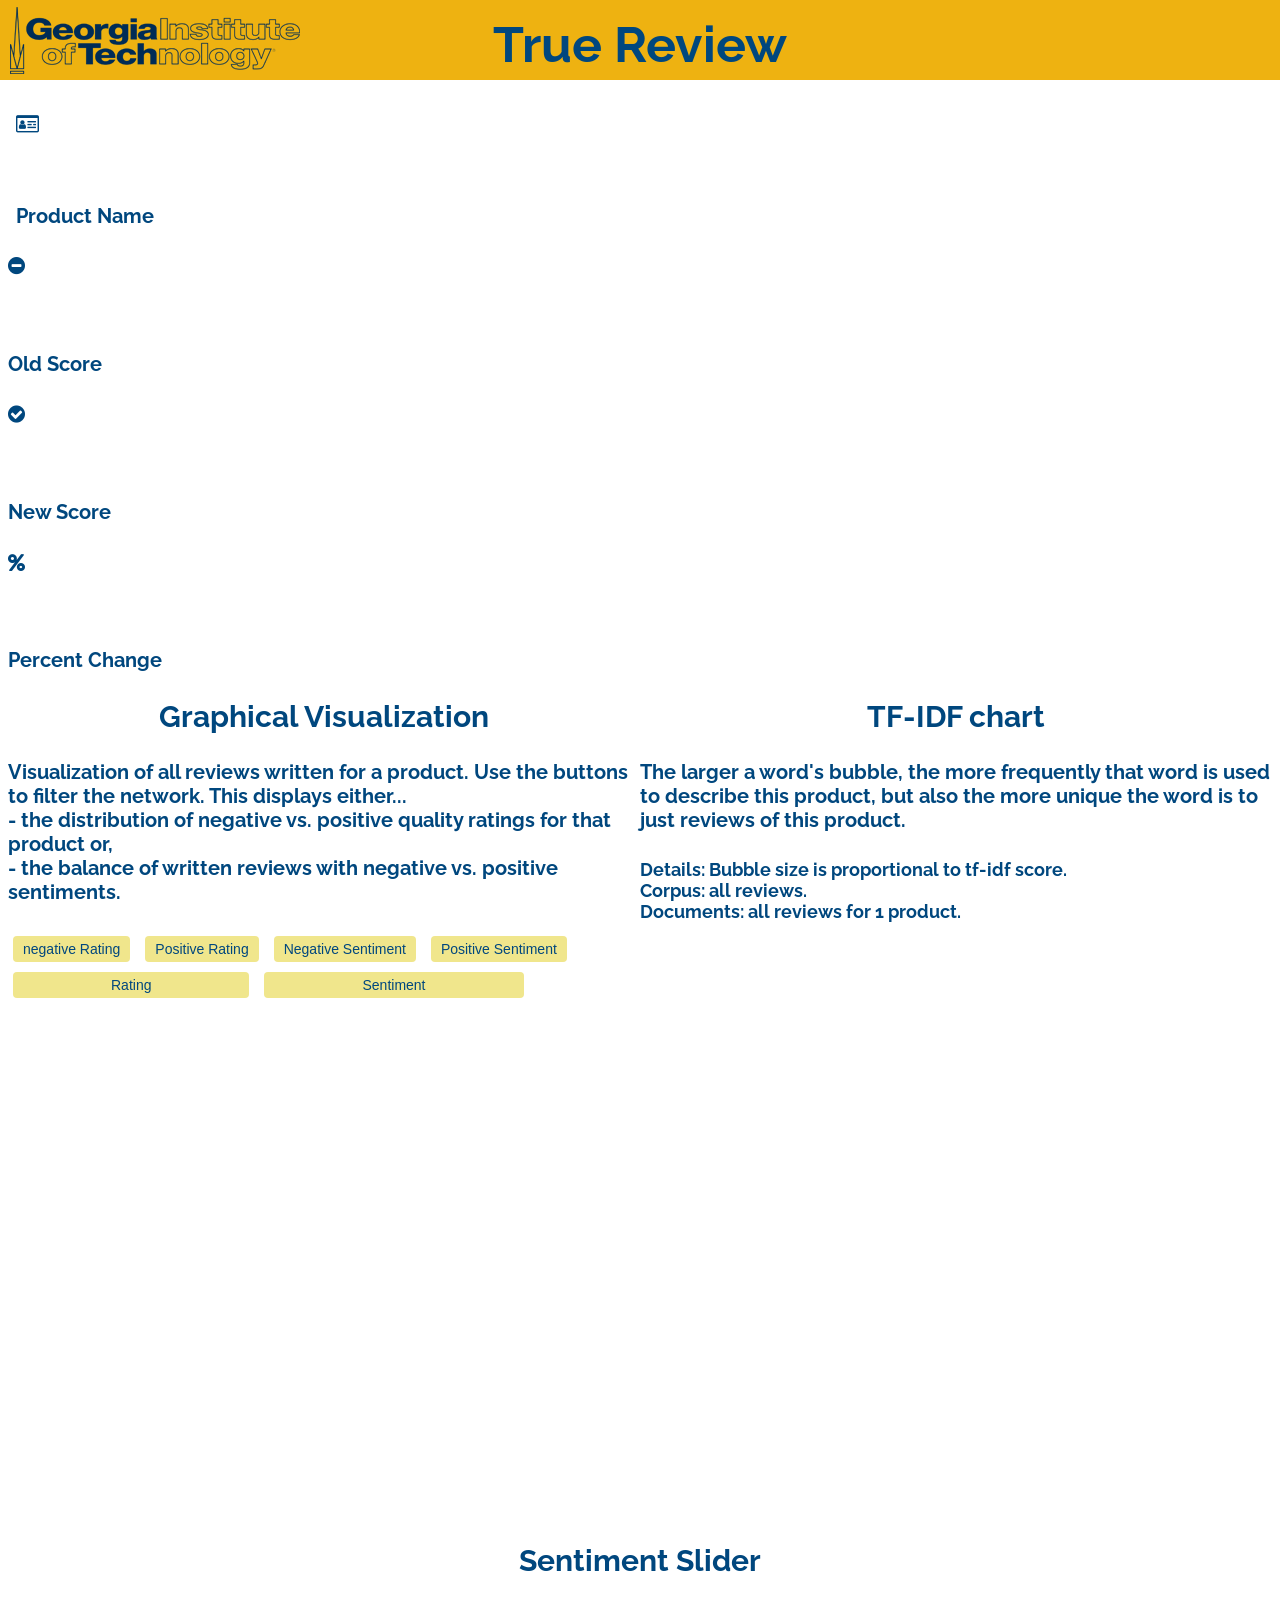
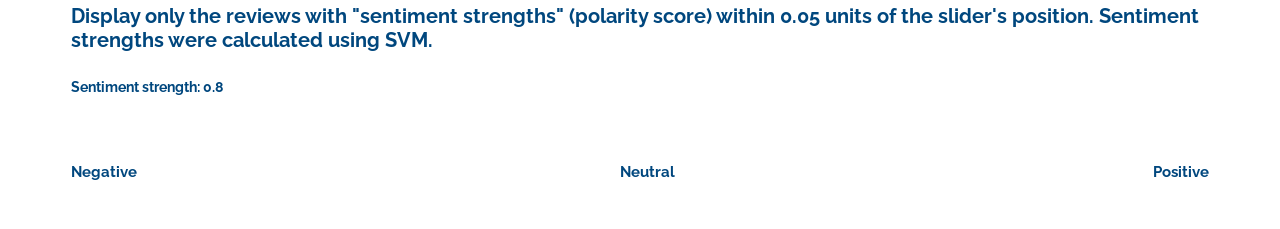
<file: index.html>
<!DOCTYPE html>

<html>
<head>
    <meta charset="utf-8">
    <title>Product Review</title>
    <meta name="description" content=" 6242 ">
    <meta name="author" content ="Unapologetics">
    <link rel="stylesheet" type ="text/css" href="static/d3-slider/d3.slider.css" media="screen" />
    <link rel="stylesheet" type ="text/css" href="static/graph.css">
    <link rel="stylesheet" href="http://www.w3schools.com/lib/w3.css">
    <link rel="stylesheet" href="https://fonts.googleapis.com/css?family=Raleway">
    <link rel="stylesheet" href="https://cdnjs.cloudflare.com/ajax/libs/font-awesome/4.7.0/css/font-awesome.min.css">
    <link rel="stylesheet" href="http://www.w3schools.com/lib/w3-colors-highway.css">
    <script src= "https://d3js.org/d3.v3.min.js"></script>
    <script src= "static/d3plus.v1.9.8/js/d3plus.js" ></script>
    <script src= "static/d3-slider/d3.slider.js"></script>
    <script src= "static/graph.js"></script>

</head>

<style>
html,body,h1,h2,h3,h5 {font-family: "Raleway", sans-serif; color: #00477e;}
h1 {

    font-weight: bolder;
  text-align: center;
  margin: 0 auto;
  padding-top: 15px;
  padding-bottom: 30px;
}
h2 {
    color: #00477e;
  text-align: center;
  margin: 0 auto;
  font-weight: bold;
}
</style>


<body onload = buildGraph(links)>
    <div id="mheader">
        <div>
            <h1 style = "font-size: 50px;"> True Review  </h1>
        </div>
    </div>
    <br>
    <br>
    <br>
    <br>
	<div class="w3-row-padding w3-margin-bottom">
        <div class="w3-rest"style = "padding-left: 8px;padding-right:8px;padding-top:8px">
          <div class="w3-container w3-highway-blue w3-padding-16">
            <div class="w3-left"><i class="fa fa-id-card-o w3-xxxlarge"></i></div>
            <div class="w3-middle">
              <h2 style="color:white;font-size: 35px;"><b>
                    <a id="Name" >Sony Bravia XBR-Series KDL-46XBR2 46-Inch 1080p LCD HDTV</a>
              </h2></b>
            </div>
            <div class="w3-clear"></div>
            <h4>Product Name</h4>
          </div>
        </div>
	</div>
    <div class="w3-row-padding w3-margin-bottom">
        <div class="w3-third">
          <div class="w3-container w3-highway-blue  w3-padding-16">
            <div class="w3-left"><i class="fa fa-minus-circle w3-xxxlarge"></i></div>
            <div class="w3-right">
               <h2 style="color:white;font-size: 40px;"><b>
                    <a id="OldScore" >4.11</a>
              </h2></b>
            </div>
            <div class="w3-clear"></div>
            <h4>Old Score</h4>
          </div>
        </div>
        <div class="w3-third">
          <div class="w3-container w3-highway-blue  w3-padding-16">
            <div class="w3-left"><i class="fa fa-check-circle w3-xxxlarge"></i></div>
            <div class="w3-right">
               <h2 style="color:white;font-size: 40px;"><b>
                    <a id="NewScore" >4.66</a>
              </h2></b>
            </div>
            <div class="w3-clear"></div>
            <h4>New Score</h4>
          </div>
        </div>
        <div class="w3-third">
          <div class="w3-container w3-highway-blue  w3-text-white w3-padding-16">
            <div class="w3-left"><i class="fa fa-percent w3-xxxlarge"></i></div>
            <div class="w3-right">
              <h2  style="color:white;font-size: 40px;"><b>
                    <a id="Change" >13.3%</a>
              </h2></b>
            </div>
            <div class="w3-clear"></div>
            <h4>Percent Change</h4>
          </div>
        </div>
    </div>

    <!-- <button id="runbtn" class="button" style="top:10px; left:450px" onclick="buildGraph()">Generate</button> -->
    <div id="boxer">
      <div  class="left" style="width:50%; height:700px;">
         <div class="w3-row-padding ">
         <h2> Graphical Visualization</h2>
           <h4>Visualization of all reviews written for a product. Use the buttons to filter the network. This displays either...
 <br> - the distribution of negative vs. positive quality ratings for that product or,
 <br> - the balance of written reviews with negative vs. positive sentiments. </h4>
         </div>

        <div class="w3-row-padding" style="">
          <button id="filternr" class="button" style="top:10px; left:450px" onclick="filterPos(0.1, 'red', 'o.overall <1.0')"> negative Rating</button>
          <button id="filterpr" class="button" style="top:10px; left:450px" onclick="filterPos(0.1, 'blue', 'o.overall >1.0')"> Positive Rating</button>
          <button id="filterns" class="button" style="top:10px; left:450px" onclick="filterPos(0.1, 'orange', 'o.sentiment <0')"> Negative Sentiment</button>
          <button id="filterps" class="button" style="top:10px; left:450px" onclick="filterPos(0.1, 'purple', 'o.sentiment >0.0')"> Positive Sentiment</button>
        </div>
        <div class="w3-row-padding w3-margin-bottom">
          <button id="filterall" class="long_button" style="top:10px; left:450px" onclick="allColor('blue', 'red', 'o.overall <1.0')">Rating</button>
          <button id="filterps" class="long_button" style="top:10px; left:450px" onclick="allColor('orange', 'purple', 'o.sentiment <0.0')">Sentiment</button>
        </div>
        <div class = margin>
        </div>
        <div id="chart1" class="left" style="display: block ;margin: auto;height:500px;">
        </div>
      </div>
      <div class="right"  style="width:50%; height:700px;">

        <div id="chart2"  style=" height:500px;">
          <div class="w3-row-padding ">
             <h2> TF-IDF chart</h2>
             <h4>The larger a word's bubble, the more frequently that word is used to describe this product, but also the more unique the word is to just reviews of this product.</h4>
             <h4 style = "font-size: 18px">Details: Bubble size is proportional to tf-idf score. <br>Corpus: all reviews.<br> Documents: all reviews for 1 product. </h4>
          </div>
        </div>
      </div>
    </div>
<br>

 <div class="wrapper" style = "padding-top: 70px">


    <h2 style = "padding-bottom: 0px; padding-top:50px;">Sentiment Slider</h2>

    <h4> Display only the reviews with "sentiment strengths" (polarity score) within 0.05 units of the slider's position. Sentiment strengths were calculated using SVM.</h4>

    <h3 style ="font-weight:bolder;">Sentiment strength: <span id="slider4text">0.8</span></h3>
  <div id="slider4"></div>
  <div style = "text-align: center; font-size: 15px">
  <b>
  <span style = "float: right;font-size: 15px">Positive</span>
  <span style = "float: left;font-size: 15px">Negative</span>​
  <span> Neutral </span></b>
  </div>
  <div id="container" align="left" ></div>

  </div>

</body>
<script>
links = [
{
  "reviewerID": "Ashok Prahlad",
  "asin": "Product",
  "overall": 1.2,
  "sentiment":-0.5,
  "tfidf":100
},
{
  "reviewerID": "Blu Ray Man blu-ray is the only way",
  "asin": "Product",
  "overall": 4.3,
  "sentiment":0.5,
  "tfidf":188

},
{
  "reviewerID": "Daryl Gates",
  "asin": "Product",
  "overall": 5.2,
  "sentiment":0.5,
  "tfidf":99
},
{
  "reviewerID": "Epsilon Delta",
  "asin": "Product",
  "overall": 0.5,
  "sentiment":0.5,
  "tfidf":11
},
{
  "reviewerID": "F.Lai",
  "asin": "Product",
  "overall": 1.6,
  "sentiment":-0.5,
  "tfidf":34
},
{
  "reviewerID": "J. Mageean",
  "asin": "Product",
  "overall": 0.4,
  "sentiment":-0.5,
  "tfidf":45
},
{
  "reviewerID": "kel",
  "asin": "Product",
  "overall": 0.6,
  "sentiment":-0.5,
  "tfidf":56
},
{
  "reviewerID": "Kimo",
  "asin": "Product",
  "overall": 3.7,
  "sentiment":0.5,
  "tfidf":77
},
{
  "reviewerID": "L. Romero Luis from SD",
  "asin": "Product",
  "overall": 2.8,
  "sentiment":-0.5,
  "tfidf":22
},
{
  "reviewerID": "L. Topper",
  "asin": "Product",
  "overall": 1.8,
  "sentiment":-0.5,
  "tfidf":36
},
{
  "reviewerID": "My Opinion",
  "asin": "Product",
  "overall": 5.7,
  "sentiment":0.5,
  "tfidf":44
},
{
  "reviewerID": "Pasha Supreme",
  "asin": "Product",
  "overall": 2.5,
  "sentiment":0.5,
  "tfidf":77
},
{
  "reviewerID": "Paul PJ",
  "asin": "Product",
  "overall": 1.9,
  "sentiment":-0.5,
  "tfidf":66
},
{
  "reviewerID": "Porfie Medina Porfie Jr. Medina",
  "asin": "Product",
  "overall": 5.1,
  "sentiment":0.5,
  "tfidf":18
},
{
  "reviewerID": "scottls1",
  "asin": "Product",
  "overall": 0.3,
  "sentiment":-0.5,
  "tfidf":10
},
{
  "reviewerID": "Travis Dockweiler",
  "asin": "Product",
  "overall": 2.5,
  "sentiment":-0.5,
  "tfidf":10
},
{
  "reviewerID": "Travis Dockweiler",
  "asin": "Product",
  "overall": 2.5,
  "sentiment":-0.5,
  "tfidf":10
},
{
  "reviewerID": "Travis Dockweiler",
  "asin": "Product",
  "overall": 2.5,
  "sentiment":-0.5,
  "tfidf":10
},
{
  "reviewerID": "Travis Dockweiler",
  "asin": "Product",
  "overall": 2.5,
  "sentiment":-0.5,
  "tfidf":10
}
];

words =[
{product: "Product", word: "tv", tfidf: 0.445749180949545},
{product: "Product", word: "sony", tfidf: 0.29332008882181587},
{product: "Product", word: "picture", tfidf: 0.1937105372673936},
{product: "Product", word: "xbr2", tfidf: 0.15004985096898296},
{product: "Product", word: "inputs", tfidf: 0.13441754885421103},
{product: "Product", word: "lcd", tfidf: 0.12820647915122182},
{product: "Product", word: "color", tfidf: 0.10776782379807578},
{product: "Product", word: "bravia", tfidf: 0.10729945339064954},
{product: "Product", word: "video", tfidf: 0.1022232190922246},
{product: "Product", word: "clouds", tfidf: 0.10072584555725188},
{product: "Product", word: "screen", tfidf: 0.09867019687894792},
{product: "Product", word: "channels", tfidf: 0.09865571893017959},
{product: "Product", word: "hdmi", tfidf: 0.09737177164095585},
{product: "Product", word: "digital", tfidf: 0.09697158263598332},
{product: "Product", word: "dvd", tfidf: 0.09633066572287141},
{product: "Product", word: "cable", tfidf: 0.09443825345030711},
{product: "Product", word: "1080p", tfidf: 0.09267097470587533},
{product: "Product", word: "46", tfidf: 0.09064593582175666},
{product: "Product", word: "xbr3", tfidf: 0.08961451623199959},
{product: "Product", word: "panel", tfidf: 0.08775706735966751}
];

</script>
</html>
</file>
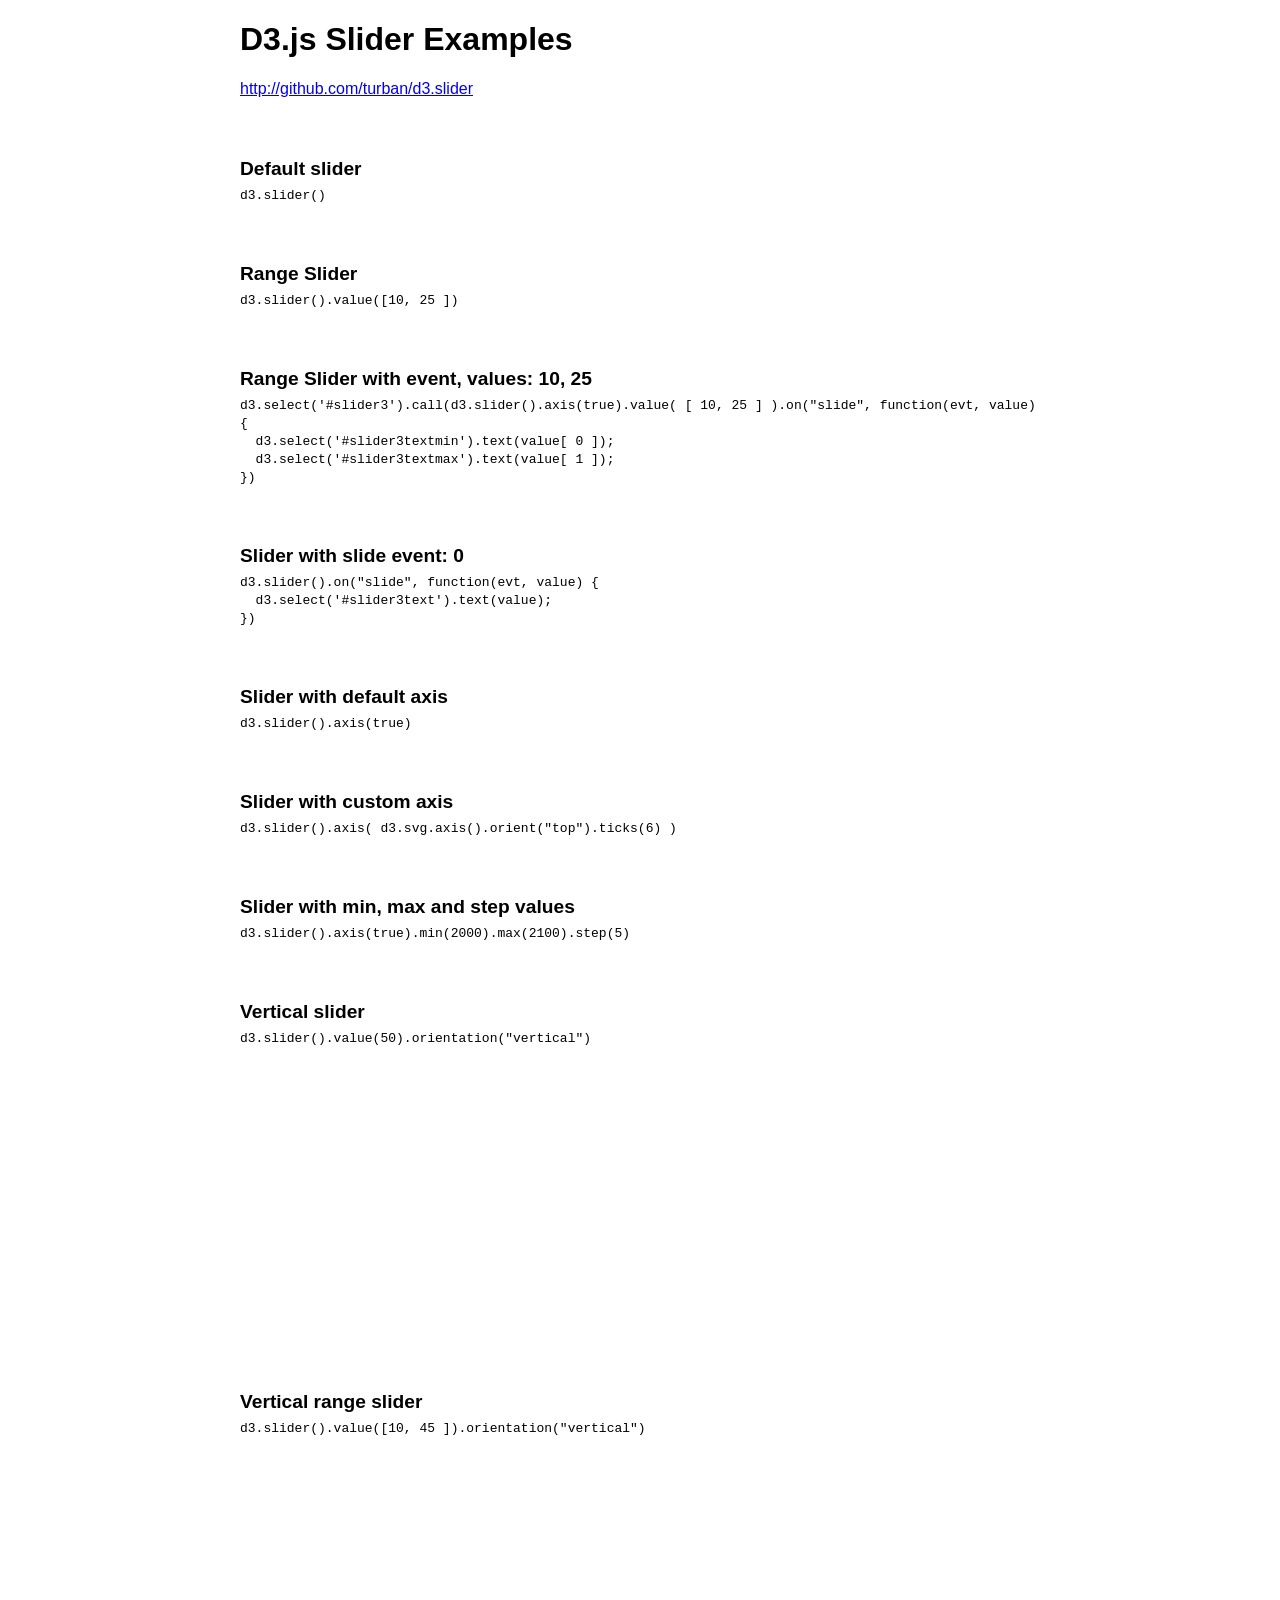
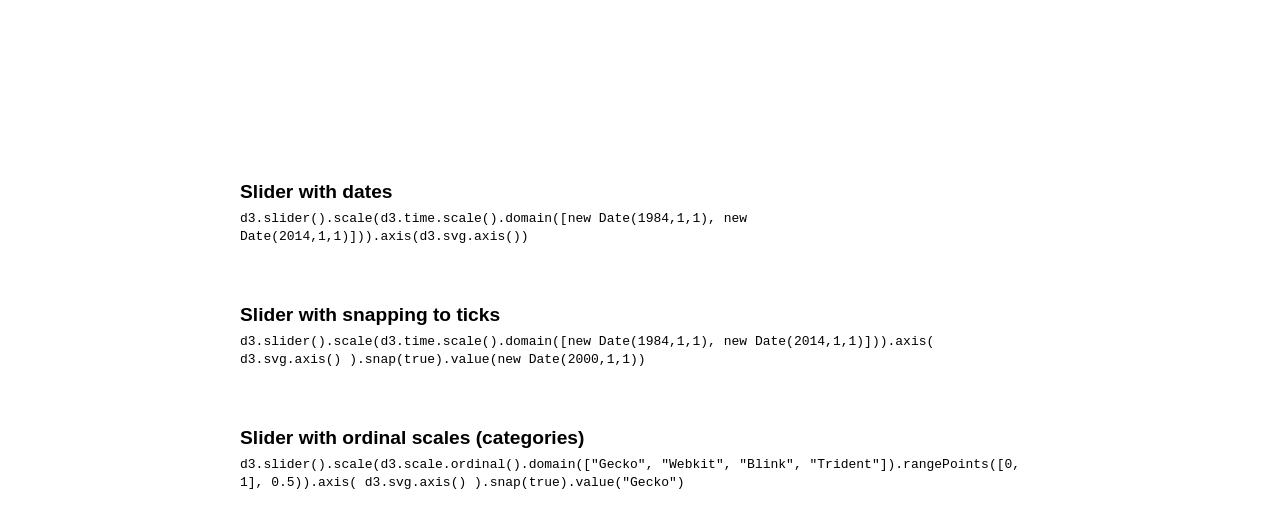
<file: static/d3-slider/index.html>
<!doctype html>
<html lang="en">
<head>
  <meta charset="utf-8" />
  <title>D3.js Slider Examples</title>
  <link rel="stylesheet" href="d3.slider.css" />  
  <style>

    body {
      font-family: Verdana,Arial,sans-serif;
    }

    h2 {
      font-size: 1.2em;
      margin: 60px 0 5px 0;
    }

    .wrapper {
      width: 800px;
      margin-left: auto;
      margin-right: auto;
    }

    .wrapper > div {
      margin: 35px 0;
    }

    #slider8 {
      height: 250px;
    }

    #slider9 {
      height: 250px;
    }


  </style>
</head>
<body>
  <div class="wrapper">

  	<h1>D3.js Slider Examples</h1>

  	<p><a href="http://github.com/turban/d3.slider">http://github.com/turban/d3.slider</a></p>

    <h2>Default slider</h2>
    <code>d3.slider()</code>
    <div id="slider1"></div>

    <h2>Range Slider</h2>
    <code>d3.slider().value([10, 25 ])</code>
    <div id="slider2"></div>

    <h2>Range Slider with event, values: <span id="slider3textmin">10</span>, <span id="slider3textmax">25</span></h2>
    <code>d3.select('#slider3').call(d3.slider().axis(true).value( [ 10, 25 ] ).on("slide", function(evt, value) {<br>
    &nbsp;&nbsp;d3.select('#slider3textmin').text(value[ 0 ]);<br />
    &nbsp;&nbsp;d3.select('#slider3textmax').text(value[ 1 ]);<br>
    })</code>
    <div id="slider3"></div>

    <h2>Slider with slide event: <span id="slider4text">0</span></h2>
    <code>d3.slider().on("slide", function(evt, value) {<br>
    &nbsp;&nbsp;d3.select('#slider3text').text(value);<br>
    })</code>
    <div id="slider4"></div>

    <h2>Slider with default axis</h2>
    <code>d3.slider().axis(true)</code>
    <div id="slider5"></div>

    <h2>Slider with custom axis</h2>
    <code>d3.slider().axis( d3.svg.axis().orient("top").ticks(6) )</code>
    <div id="slider6"></div>

    <h2>Slider with min, max and step values</h2>
    <code>d3.slider().axis(true).min(2000).max(2100).step(5)</code>
    <div id="slider7"></div>

    <h2>Vertical slider</h2>
    <code>d3.slider().value(50).orientation("vertical")</code>
    <div id="slider8"></div>

    <h2>Vertical range slider</h2>
    <code>d3.slider().value([10, 45 ]).orientation("vertical")</code>
    <div id="slider9"></div>

    <h2>Slider with dates</h2>
    <code>d3.slider().scale(d3.time.scale().domain([new Date(1984,1,1), new Date(2014,1,1)])).axis(d3.svg.axis())</code>
    <div id="slider10"></div>

    <h2>Slider with snapping to ticks</h2>
    <code>d3.slider().scale(d3.time.scale().domain([new Date(1984,1,1), new Date(2014,1,1)])).axis( d3.svg.axis() ).snap(true).value(new Date(2000,1,1))</code>
    <div id="slider11"></div>

    <h2>Slider with ordinal scales (categories)</h2>
    <code>d3.slider().scale(d3.scale.ordinal().domain(["Gecko", "Webkit", "Blink", "Trident"]).rangePoints([0, 1], 0.5)).axis( d3.svg.axis() ).snap(true).value("Gecko")</code>
    <div id="slider12"></div>

  </div>

  <script src="http://d3js.org/d3.v3.min.js"></script>
  <script src="d3.slider.js"></script>
  <script>

    d3.select('#slider1').call(d3.slider());

    d3.select('#slider2').call(d3.slider().value( [ 10, 25 ] ));

    d3.select('#slider3').call(d3.slider().axis(true).value( [ 10, 25 ] ).on("slide", function(evt, value) {
      d3.select('#slider3textmin').text(value[ 0 ]);
      d3.select('#slider3textmax').text(value[ 1 ]);
    }));

    d3.select('#slider4').call(d3.slider().on("slide", function(evt, value) {
      d3.select('#slider4text').text(value);
    }));

    d3.select('#slider5').call(d3.slider().axis(true));

    var axis = d3.svg.axis().orient("top").ticks(4);
    d3.select('#slider6').call(d3.slider().axis(axis));

    d3.select('#slider7').call(d3.slider().axis(true).min(2000).max(2100).step(5));

    d3.select('#slider8').call(d3.slider().value(50).orientation("vertical"));

    d3.select('#slider9').call(d3.slider().value( [10, 30] ).orientation("vertical"));

    d3.select('#slider10').call(d3.slider().scale(d3.time.scale().domain([new Date(1984,1,1), new Date(2014,1,1)])).axis(d3.svg.axis()));

    d3.select('#slider11').call(d3.slider().scale(d3.time.scale().domain([new Date(1984,1,1), new Date(2014,1,1)])).axis(d3.svg.axis()).snap(true).value(new Date(2000,1,1)));

    essai = d3.slider().scale(d3.scale.ordinal().domain(["Gecko", "Webkit", "Blink", "Trident"]).rangePoints([0, 1], 0.5)).axis(d3.svg.axis()).snap(true).value("Gecko");
    d3.select('#slider12').call(essai);

  </script>
 
</body>
</html>
</file>
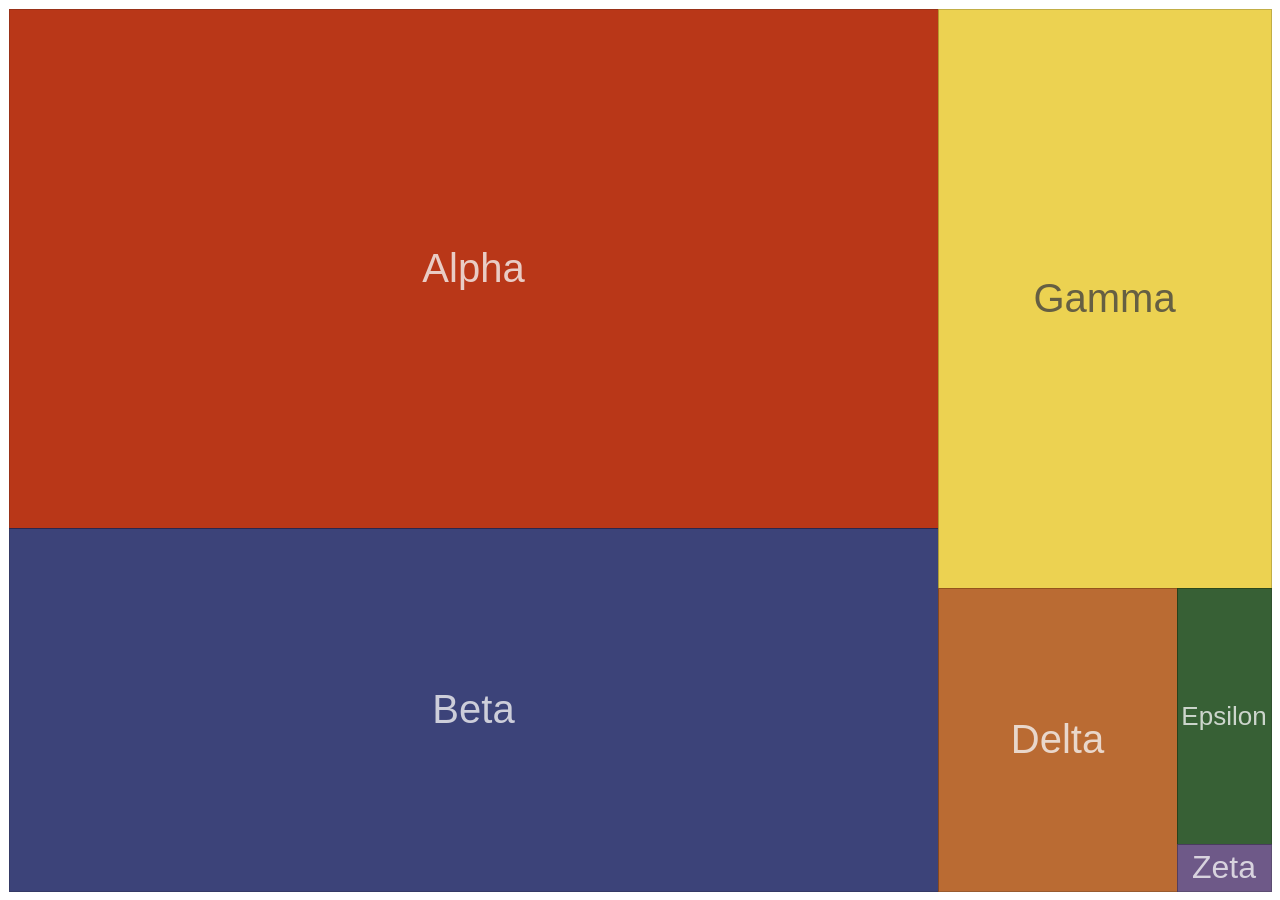
<file: static/d3plus.v1.9.8/index.html>
<!doctype html>
<meta charset="utf-8">

<!-- load D3plus with all dependencies -->
<script src="js/d3plus.full.min.js"></script>

<!-- create container element for visualization -->
<div id="viz"></div>

<script>

  // sample data array
  var sample_data = [
    {"value": 100, "name": "alpha"},
    {"value": 70, "name": "beta"},
    {"value": 40, "name": "gamma"},
    {"value": 15, "name": "delta"},
    {"value": 5, "name": "epsilon"},
    {"value": 1, "name": "zeta"}
  ];

  // instantiate d3plus
  var visualization = d3plus.viz()
    .container("#viz")  // container DIV to hold the visualization
    .data(sample_data)  // data to use with the visualization
    .type("tree_map")   // visualization type
    .id("name")         // key for which our data is unique on
    .size("value")      // sizing of blocks
    .draw();            // finally, draw the visualization!

</script>
</file>
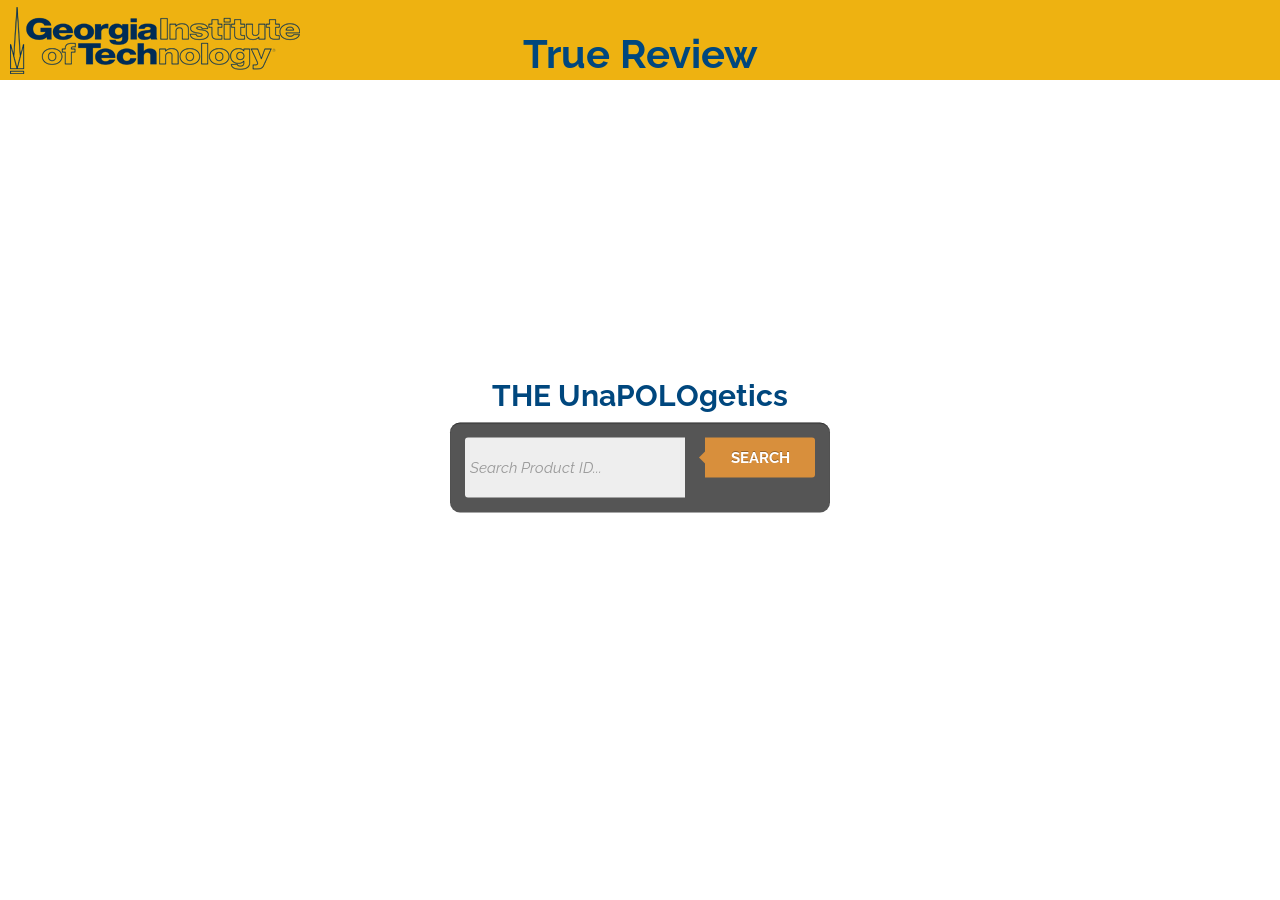
<file: frontpage.html>
<!DOCTYPE html>

<html>
<head>
    <meta charset="utf-8">
    <title>Front Page</title>
    <meta name="description" content=" 6242 ">
    <meta name="author" content="UnaPOLOgetics">
    <link rel="stylesheet" type ="text/css" href="static/graph.css">
    <link rel="stylesheet" href="http://www.w3schools.com/lib/w3.css">
    <link rel="stylesheet" href="https://fonts.googleapis.com/css?family=Raleway">
    <link rel="stylesheet" href="https://cdnjs.cloudflare.com/ajax/libs/font-awesome/4.7.0/css/font-awesome.min.css">
    <link rel="stylesheet" href="http://www.w3schools.com/lib/w3-colors-highway.css">


</head>

<style>
html,body,h1,h2,h3,h4,h5 {font-family: "Raleway", sans-serif}
h1 {
    color: #00477e;
    font-weight: bolder;
  text-align: center;
  margin: 0 auto;
  padding-top: 30px;
  padding-bottom: 30px;
}
h2 {
    color: #00477e;
  text-align: center;
  margin: 0 auto;
}
</style>
<body>
    <div id="mheader">
        <!-- <div> -->
            <h1 > True Review  </h1>
        <!-- </div> -->
    </div>

    <div class = "divmid">
        <h2 style = "padding-bottom: 0px"> THE UnaPOLOgetics </h2>
        <div class="button_box2">
            <form class="form-wrapper-2 cf" action="results">
                <input type="text" name='asin' placeholder="Search Product ID..." required>
                <button type="submit"  onclick="">Search</button>
            </form>
        </div>
    </div>
</body>
</html>
</file>
<file: static/d3-slider/d3.slider.css>
.d3-slider {
    position: relative;
    font-family: Verdana,Arial,sans-serif;
    font-size: 1.1em;
    border: 1px solid #aaaaaa;
    z-index: 2;
}

.d3-slider-horizontal {
    height: .8em;
}  

.d3-slider-range {
  background:#2980b9;
  left:0px;
  right:0px;
  height: 0.8em;
  position: absolute;
}

.d3-slider-range-vertical {
  background:#2980b9;
  left:0px;
  right:0px;
  position: absolute;
  top:0;
}

.d3-slider-vertical {
    width: .8em;
    height: 100px;
}      

.d3-slider-handle {
    position: absolute;
    width: 1.2em;
    height: 1.2em;
    border: 1px solid #d3d3d3;
    border-radius: 4px;
    background: #eee;
    background: linear-gradient(to bottom, #eee 0%, #ddd 100%);
    z-index: 3;
}

.d3-slider-handle:hover {
    border: 1px solid #999999;
}

.d3-slider-horizontal .d3-slider-handle {
    top: -.3em;
    margin-left: -.6em;
}

.d3-slider-axis {
    position: relative;
    z-index: 1;    
}

.d3-slider-axis-bottom {
    top: .8em;
}

.d3-slider-axis-right {
    left: .8em;
}

.d3-slider-axis path {
    stroke-width: 0;
    fill: none;
}

.d3-slider-axis line {
    fill: none;
    stroke: #aaa;
    shape-rendering: crispEdges;
}

.d3-slider-axis text {
    font-size: 11px;
}

.d3-slider-vertical .d3-slider-handle {
    left: -.25em;
    margin-left: 0;
    margin-bottom: -.6em;      
}
</file>
<file: static/graph.css>
path.link {
  fill: none;
  stroke: #666;
  stroke-width: 1.5px;
}

path.link.twofive {
  opacity: 0.25;
}

path.link.fivezero {
  opacity: 0.50;
}

path.link.sevenfive {
  opacity: 0.75;
}

path.link.onezerozero {
  opacity: 1.0;
}

circle {
  fill: #ccc;
  stroke: #fff;
  stroke: black;
  stroke-width: 1.5px;
}

text {
  fill: #000;
  font: 10px sans-serif;
  pointer-events: none;
}


body {
  font: 20px sans-serif;
}

.axis path,
.axis line {
  fill: none;
  stroke: #000;

}

.button {
    background-color: khaki; /* Green */
    border: none;
    color: #00477e;
    padding: 5px 10px;
    text-align: center;
    text-decoration: none;
    display: inline-block;
    font-size: 14px;
    border-radius: 4px;
    margin: 5px;
}

.button:hover{
    background-color: #3e8e41;
}

.long_button {
    background-color: khaki; /* Green */
    border: none;
    color: #00477e;
    padding: 5px 98px;
    text-align: center;
    text-decoration: none;
    display: inline-block;
    font-size: 14px;
    border-radius: 4px;
    margin: 5px;
}

.long_button:hover{
    background-color: #3e8e41;
}

.dot {
  stroke: #000;
}

.dropbtn {
    background-color: #4CAF50;
    color: white;
    padding: 16px;
    font-size: 16px;
    border: none;
    cursor: pointer;
    border-radius: 8px;
}
a:link {
    text-decoration: none;
}


#mheader {
  position:fixed;
  top: 0px;
  left: 0px;
  width:100%;
  height:80px;
  margin: 0px;
  border: 0px;
  padding: 0px;
  background-color: #eeb211;
  background-image: url("../static/gt.full.blue-THUMB.png");
  background-repeat: no-repeat;
  background-position: 10px center;
  z-index:1000
}

.show {display:block;}




.button_box2 {
margin:10px auto;
}
/*-------------------------------------*/
.cf:before, .cf:after{
content:"";
display:table;
}
.cf:after{
clear:both;
}
.cf{
zoom:1;
}
/*-------------------------------------*/

.form-wrapper-2 {
width: 350px;
padding: 15px;
background: #555;
-moz-border-radius: 10px;
-webkit-border-radius: 10px;
border-radius: 10px;
-moz-box-shadow: 0 1px 1px rgba(0,0,0,.4) inset, 0 1px 0 rgba(255,255,255,.2);
-webkit-box-shadow: 0 1px 1px rgba(0,0,0,.4) inset, 0 1px 0 rgba(255,255,255,.2);
box-shadow: 0 1px 1px rgba(0,0,0,.4) inset, 0 1px 0 rgba(255,255,255,.2);
}
.form-wrapper-2 input {
width: 210px;
height: 40px;
padding: 10px 5px;
float: left;
font: bold 15px 'Raleway', sans-serif;
border: 0;
background: #eee;
-moz-border-radius: 3px 0 0 3px;
-webkit-border-radius: 3px 0 0 3px;
border-radius: 3px 0 0 3px;
}
.form-wrapper-2 input:focus {
outline: 0;
background: #fff;
-moz-box-shadow: 0 0 2px rgba(0,0,0,.8) inset;
-webkit-box-shadow: 0 0 2px rgba(0,0,0,.8) inset;
box-shadow: 0 0 2px rgba(0,0,0,.8) inset;
}
.form-wrapper-2 input::-webkit-input-placeholder {
color: #999;
font-weight: normal;
font-style: italic;
}
.form-wrapper-2 input:-moz-placeholder {
color: #999;
font-weight: normal;
font-style: italic;
}
.form-wrapper-2 input:-ms-input-placeholder {
color: #999;
font-weight: normal;
font-style: italic;
}
.form-wrapper-2 button {
overflow: visible;
position: relative;
float: right;
border: 0;
padding: 0;
cursor: pointer;
height: 40px;
width: 110px;
font: bold 15px/40px 'Raleway', sans-serif;
color: #fff;
text-transform: uppercase;
background: #D88F3C;
-moz-border-radius: 0 3px 3px 0;
-webkit-border-radius: 0 3px 3px 0;
border-radius: 0 3px 3px 0;
text-shadow: 0 -1px 0 rgba(0, 0 ,0, .3);
}
.form-wrapper-2 button:hover{
background: #FA8807;
}
.form-wrapper-2 button:active,
.form-wrapper-2 button:focus{
background: #c42f2f;
}
.form-wrapper-2 button:before {
content: '';
position: absolute;
border-width: 8px 8px 8px 0;
border-style: solid solid solid none;
border-color: transparent #D88F3C transparent;
top: 12px;
left: -6px;
}
.form-wrapper-2 button:hover:before{
border-right-color: #FA8807;
}
.form-wrapper-2 button:focus:before{
border-right-color: #c42f2f;
}
.form-wrapper-2 button::-moz-focus-inner {
border: 0;
padding: 0;
}

.divmid{
position: absolute;
  top: 50%;
  left: 50%;
  transform: translate(-50%, -50%);
}
#boxer {
  display: flex;
}
#left {
  border:1px solid black;
  flex: 1 0 0;
}
#margin {
  border:1px solid black;
  flex: 0.1 0 0;
}
#right {
  border:1px solid black;
  z-index: -1;
  flex: 1 0 0;
      position: absolute;

}

 body {
      font-family: Verdana,Arial,sans-serif;
    }
/*
    h1 {
      font-size: 18px;
      margin-top: 20px;
      margin-left: 0px;
      font-weight: bold;
    }
*/
    h3 {
      font-size: 14px;
      margin: 20px 0 15px 0;
      padding-bottom:20px;
            font-weight: normal;
	  font-weight:bold;
    }

    .wrapper {
      width: 90%;
      margin-left: auto;
      margin-right: auto;
    }
    .wrapper > div {
      margin: 48px 0;
    }
    .d3-slider-axis text{
      font-size: 16px;
    }
   .d3-slider-horizontal .d3-slider-handle {
  width: 3em;
  height: 3em;
  border-radius: 50% 50% 50% 0;
  transform: rotate(-45deg);
        /*background: #64B5F6;*/
         top: -3em;
         margin-left: -1.3em;*/
         border-width: medium;
  border-color: rgb(242, 242, 242);
      }
      .d3-slider-horizontal .d3-slider-handle.happy:before{
           content: "";
           background-image:url(../d3-slider/Happy.svg);

          display: flex;
          transform: rotate(45deg);
          height: 3em;

      }
    .d3-slider-horizontal .d3-slider-handle.medium:before{
           content: "";
           background-image:url(../d3-slider/Medium.svg);

          display: flex;
          transform: rotate(45deg);
          height: 3em;

      }
    .d3-slider-horizontal .d3-slider-handle.sad:before{
           content: "";
           background-image:url(../d3-slider/Sad.svg);

          display: flex;
          transform: rotate(45deg);
          height: 3em;

      }

    table {
        table-layout: fixed;
    }


    th  { padding-top:  4px;
            padding-bottom: 4px;
            border: 1px black solid;
            padding-left:7px;
            padding-right:20px;
            text-align:left;
            font-size: 16px ;
            }

    td { padding-top:  4px;
            padding-bottom: 4px;
            padding-left:4px;
            padding-right:4px;
            border: 1px black solid;
            text-align:left;
            font-size: 16px ;

            }
div.tooltip {
    position: absolute;
    text-align: center;
    width: 100px;
    height: 35px;
    padding: 2px;
    font: 9px sans-serif;
    background: white;
    border: 0px;
    border-radius: 8px;
    pointer-events: none;
}
</file>
